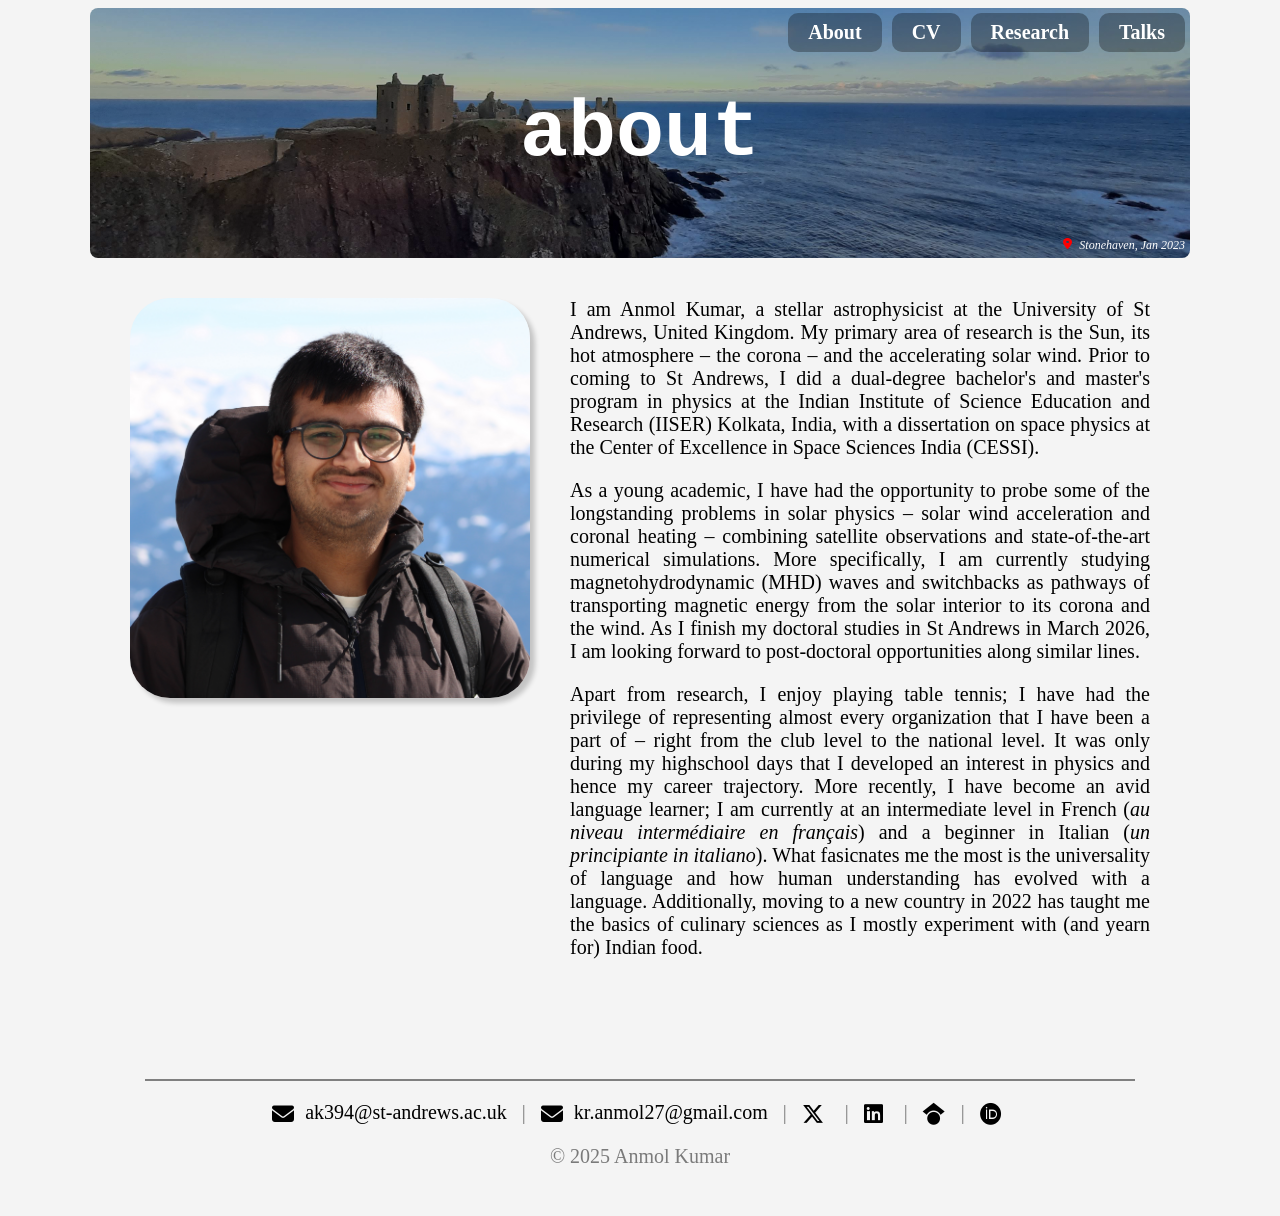
<file: index.html>
<!DOCTYPE html>
<html lang="en">
<head>
  <meta charset="UTF-8" />
  <title>Anmol Kumar</title>
  <link rel="stylesheet" href="style.css" />
  <link rel="stylesheet" href="home_style.css"/>
  <link rel="stylesheet" href="https://cdnjs.cloudflare.com/ajax/libs/font-awesome/6.4.2/css/all.min.css">
  <link rel="stylesheet" href="https://cdnjs.cloudflare.com/ajax/libs/font-awesome/6.5.0/css/all.min.css">

<body>
  <header id="main-header">
    <h1>about</h1>
    <span class="header-location">
    <i class="fas fa-map-marker-alt"></i> <em>Stonehaven, Jan 2023 </em> 
  </span>
    <nav class="header-nav">
  <a href="index.html">About</a>
  <a href="cv.html">CV</a>
  <a href="research.html">Research</a>
  <a href="talks.html"> Talks</a>
</nav>
  </header>

  <main>
    <div class="profile-container">
        <img src="Photos/Profile.JPG" alt="Anmol Kumar" class="profile-photo">
    <div>
    <p>
        I am Anmol Kumar, a stellar astrophysicist at the University of St Andrews, United Kingdom. My primary area of research is the Sun, its hot atmosphere &ndash; the corona &ndash; and the accelerating solar wind. Prior to coming to St Andrews, I did a dual-degree bachelor's and master's program in physics at the Indian Institute of Science Education and Research (IISER) Kolkata, India, with a dissertation on space physics at the Center of Excellence in Space Sciences India (CESSI).  
    </p>

    <p>
        As a young academic, I have had the opportunity to probe some of the longstanding problems in solar physics &ndash; solar wind acceleration and coronal heating &ndash; combining satellite observations and state-of-the-art numerical simulations. More specifically, I am currently studying magnetohydrodynamic (MHD) waves and switchbacks as pathways of transporting magnetic energy from the solar interior to its corona and the wind. As I finish my doctoral studies in St Andrews in March 2026, I am looking forward to post-doctoral opportunities along similar lines.     
    </p>

    <p>
        Apart from research, I enjoy playing table tennis; I have had the privilege of representing almost every organization that I have been a part of &ndash; right from the club level to the national level. It was only during my highschool days that I developed an interest in physics and hence my career trajectory. More recently, I have become an avid language learner; I am currently at an intermediate level in French (<em>au niveau intermédiaire en français</em>) and a beginner in Italian (<em>un principiante in italiano</em>). What fasicnates me the most is the universality of language and how human understanding has evolved with a language. Additionally, moving to a new country in 2022 has taught me the basics of culinary sciences as I mostly experiment with (and yearn for) Indian food.
    </p>


    </div>
    </div>
  </main>

  <!-- <hr class="footer-divider"> -->
  <div id="footer-placeholder"></div>
  <script src="loadComponents.js"></script>
</body>
</html>
</file>
<file: style.css>
body {
  font-family: 'Times New Roman', Times, serif;
  max-width: 100%;
  margin-left: 70px;
  margin-right: 70px;
  font-size: 20px;
  background-color: #f4f4f4;
  color: black;
}

main p {
  text-align: justify;
  padding-top: 0px;
  font-size: 20px;
}

main {
  margin-top: 20px;
  padding-top: 0px;
  margin-left:3em;
  margin-right:3em;
}

footer {
  background-color:#f4f4f4;
  color: rgba(0, 0, 0, 0.5);
  padding: 1em 0em;
  text-align: center;
  border-radius: 0px;
  font-size: 20px;
  font-family: 'Times New Roman', Times, serif;
  margin-left: 20px;
  margin-right:20px;
}

.footer-divider {
  width: 90%;
  margin-top:3em;
  margin-bottom: 0em;
  border: 0;
  border-top: 2px solid #333;
  opacity: 0.6;
}

footer a {
  color:black;
  text-decoration:none;
  margin: 5px 5px;
  font-weight: 500;
}

footer a:hover {
  color:black;
  text-decoration:underline;
}

footer i {
  margin-right: 6px;
  font-size: 1.1em;
  vertical-align: middle;
}

footer p {
  margin-left:0px;
  margin-right:0px;
}

.header-nav {
  position: absolute;
  top: 5px;
  right: 5px;
  display: flex;
  gap: 0.25em;
}

.header-nav a {
  color: #fff;
  background: rgba(0,0,0,0.3);
  padding: 0.4em 1em;
  border-radius: 10px;
  text-decoration: none;
  font-size: 20px;
  transition: background 0.2s, color 0.2s;
  font-family: 'Times New Roman', Times, serif;
}

.header-nav a:hover {
  background: transparent;
  /* color: #222; */
  /* color: #1976d2; */
  font-weight: bolder;
  text-decoration: underline;
}
</file>
<file: home_style.css>
header {
  display: flex;
  justify-content:center;
  align-items:center;
  background-image: linear-gradient(rgba(0, 0, 0, 0.3),rgba(0, 0, 0, 0.3)), url("Photos/Cover_bg.jpg");
  background-size:cover;
  background-position: 100% 55%;
  color: white;
  font-size: 40px;
  text-align: center;
  border-radius: 8px;
  height: 250px;                  
  overflow: hidden;
  font-weight: bold;
  font-family: monospace;
  position: relative;
  margin-left: 20px;
  margin-right:20px;
}

.header-location {
  position: absolute;
  right: 5px;
  bottom: 5px;
  color: #fff;
  background: transparent;
  padding: 0%;
  border-radius: 6px;
  font-size: 12px;
  display: flex;
  align-items: right;
  font-weight: normal;
  font-family: 'Times New Roman', Times, serif;
}

.header-location i {
  color: red; /* Red for location icon */
  margin-right: 0.6em;
}

.profile-container {
  display:flex;
  align-items: flex-start;
  gap: 2em;
  margin: 20px 0px;
}

.profile-photo {
  width: 400px;
  height: 400px;
  object-fit:cover;
  margin-top: 20px;
  border-radius: 10%;
  box-shadow: 5px 5px 5px rgba(0, 0, 0, 0.2);
}
</file>
